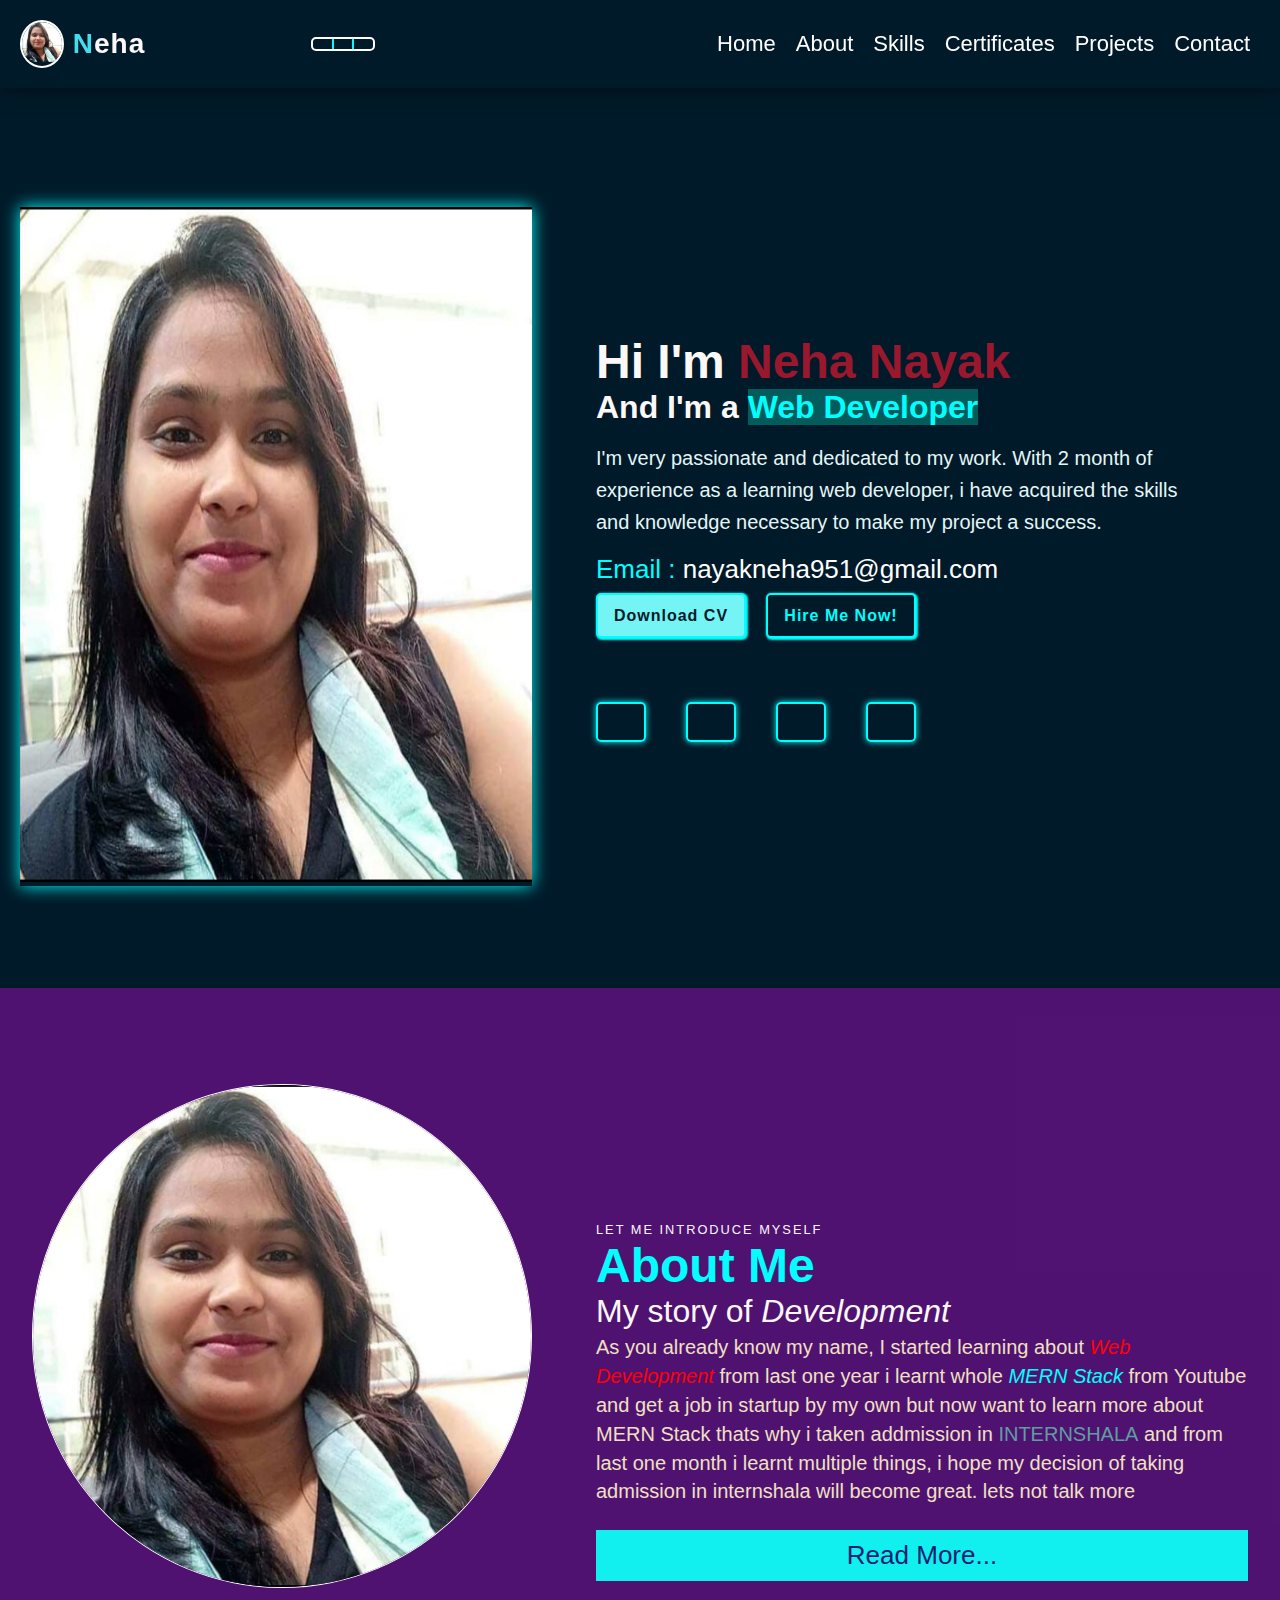
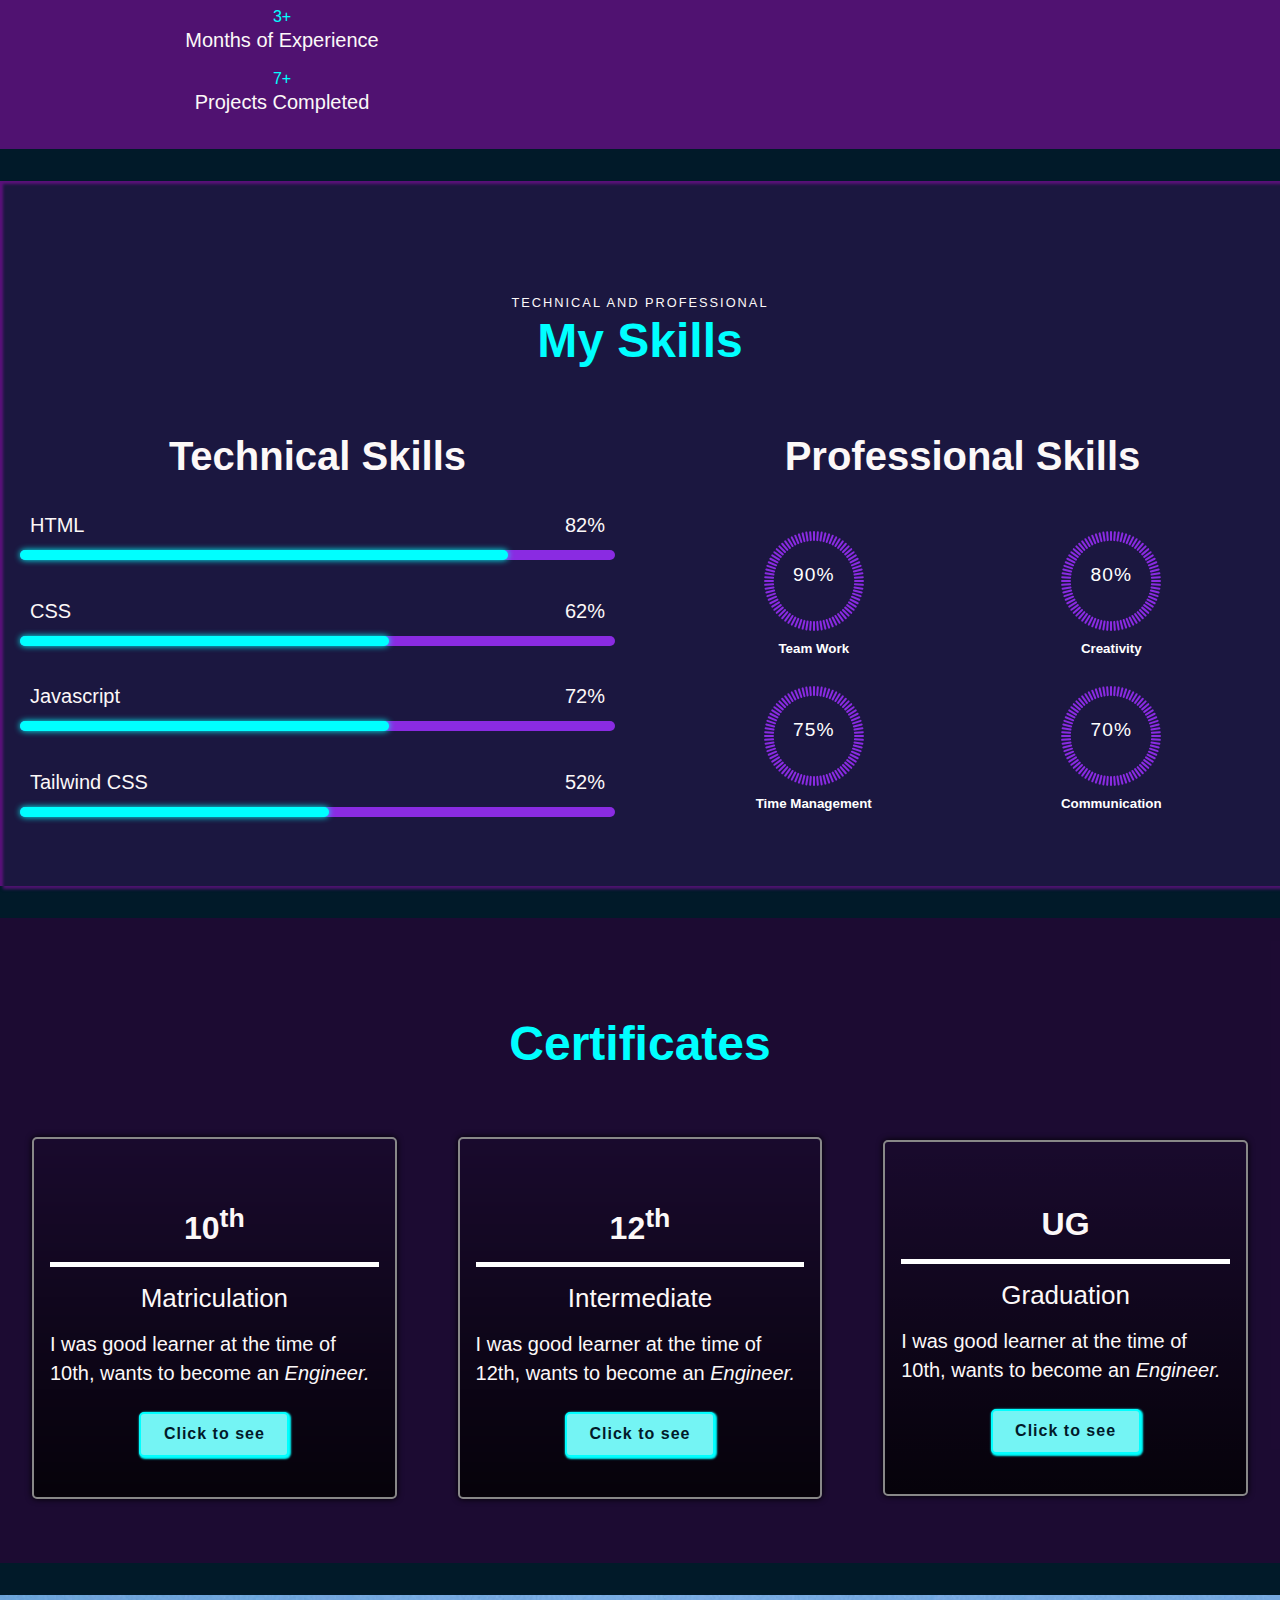
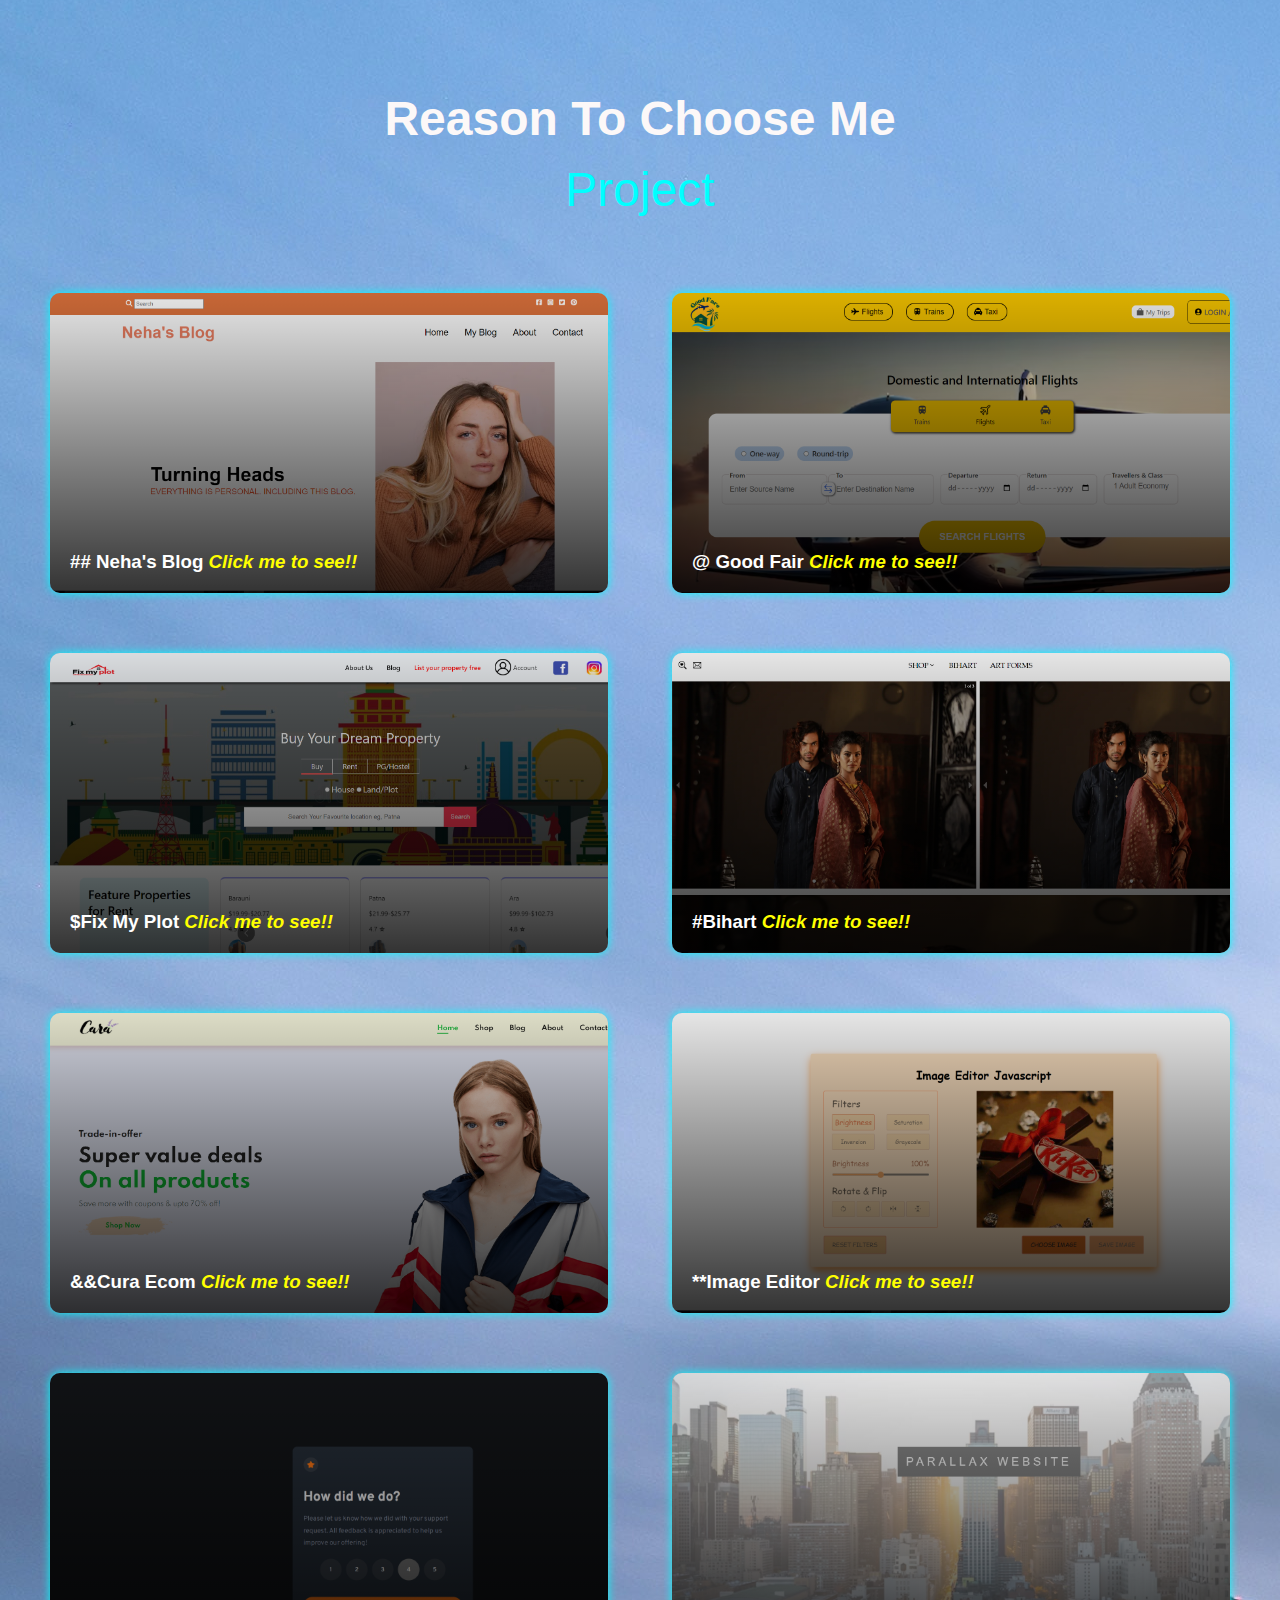
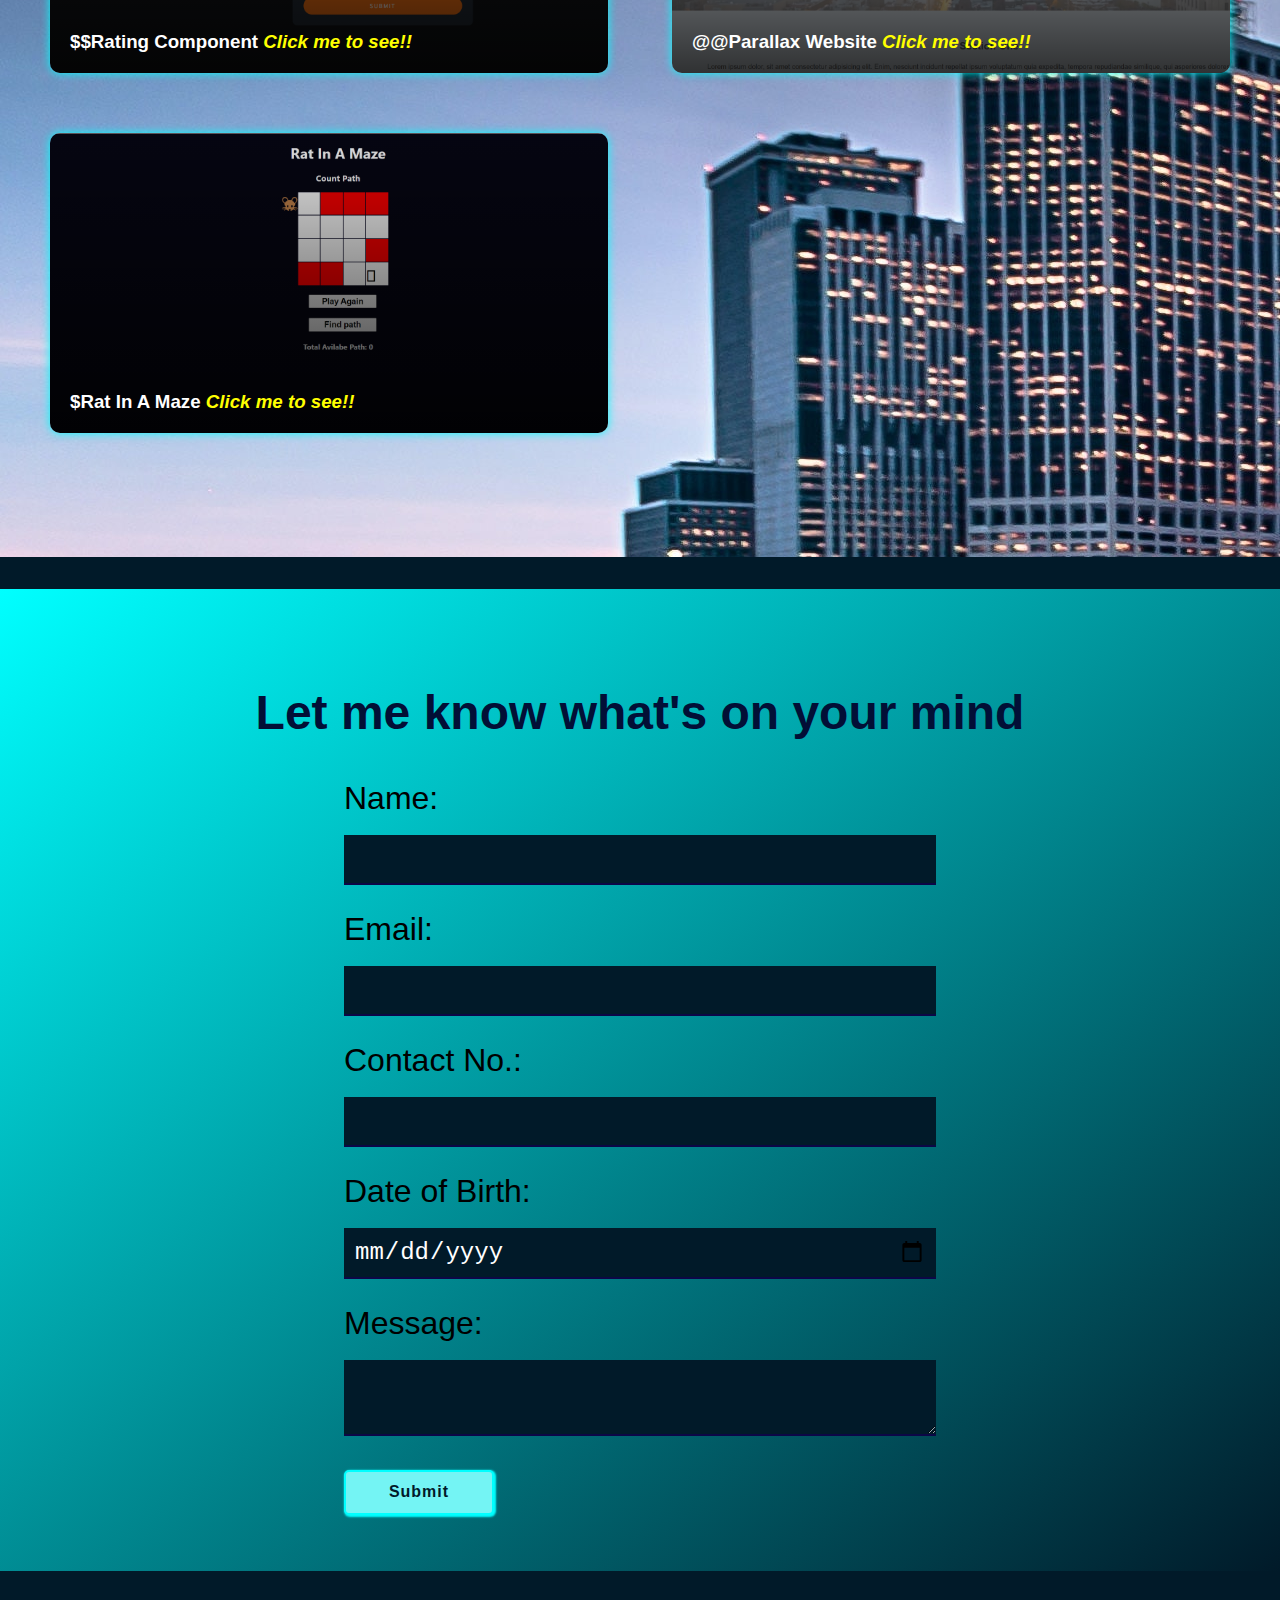
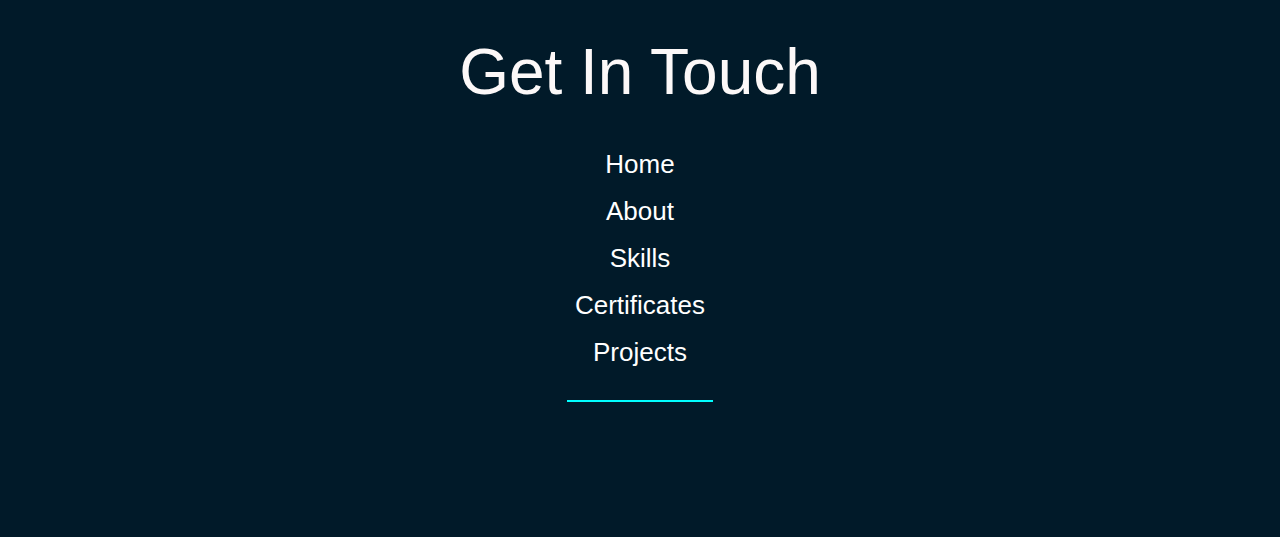
<file: index.html>
<!DOCTYPE html>
<html lang="en">
<head>
    <meta charset="UTF-8">
    <meta http-equiv="X-UA-Compatible" content="IE=edge">
    <meta name="viewport" content="width=device-width, initial-scale=1.0">
    <title>HTML CSS PORTFOLIO</title>
    <link rel="stylesheet" href="./styles/style.css">
    <link rel="stylesheet" href="./styles/mediaquery.css">
    <meta name="NehaNayak" content="portfolio-project">
    <meta name="description" content="portfolio-of-neha">
    <!-- <title></title> -->
    <link rel="stylesheet" href="https://cdnjs.cloudflare.com/ajax/libs/font-awesome/6.5.2/css/all.min.css" integrity="sha512-SnH5WK+bZxgPHs44uWIX+LLJAJ9/2PkPKZ5QiAj6Ta86w+fsb2TkcmfRyVX3pBnMFcV7oQPJkl9QevSCWr3W6A==" crossorigin="anonymous" referrerpolicy="no-referrer" />
</head>
<body>
    <div>
        <div  class="navbar">
            <header class="header-container container">
                <div class="logo flex">
                    <div><img src="./images/logo-img.jpeg" alt="logo-img"></div>
                    <p><span class="n">&nbsp;N</span>eha</p>
                </div>
                <div class="toggle flex ">
                    <span><i class="fa-solid fa-sun"></i></span>
                    <span><i class="fa-solid fa-moon"></i></span>
                </div>
                <input type="checkbox" name="menu-btn-click" id="menu-btn-click">
                <label for="menu-btn-click" class="menu-btn">
                    <i class="fa-solid fa-bars"></i>
                </label>
                <ul class="menu-items flex">
                    <li class="menu-item active"><a href="#home">Home</a></li>
                    <li class="menu-item"><a href="#about">About</a></li>
                    <li class="menu-item"><a href="#skills">Skills</a></li>
                    <li class="menu-item"><a href="#certificates">Certificates</a></li>
                    <li class="menu-item"><a href="#project">Projects</a></li>
                    <li class="menu-item"><a href="#contact">Contact</a></li>
                </ul>
                <div  class="menu-container"><i class="fa-solid fa-bars"></i></div>
            </header>
        </div>
        <section id="home" class="home container flex">
            <div class="home-img">
                <div class="img-box">
                    <img src="images/logo-img.jpeg" alt="home-img">
                </div>
            </div>
            <div class="home-content">
                <h1>Hi I'm <span>Neha Nayak</span></h1>
                <h3>And I'm a <span>Web Developer</span></h3>
                <p>I'm very passionate and dedicated to my work. With 2 month of experience as a learning web developer, i have acquired the skills and knowledge necessary to make my project a success.</p>
                <div class="email">
                    <h5>Email : 
                        <span>nayakneha951@gmail.com</span>
                    </h5>
                </div>
                <div class="btn-box flex">
                    <a href="./files/Resume-Neha Nayak.pdf" download="Resume-Neha Nayak" class="btn">Download CV</a>
                    <a href="https://api.whatsapp.com/send?phone=+91 7909053491&text=Hi, I contacted you Through your PORTFOLIO. Mobile No +91 7909053491" target="blanck" class="btn">Hire Me Now!</a>
                    <!-- <div id="fix-icon-whataap" class="fix-icon-whataap-item">
                        <a href="https://api.whatsapp.com/send?phone=+91 9619008188&text=Hi, I contacted you Through your website. Mobile No +91 9619008188" target="blanck"><img src="image/whatsapp.svg" alt="" title=""></a>
                        </div> -->
                </div>
                <div class="social-icons">
                    <a href="https://www.facebook.com/login/"><i class="fa-brands fa-square-facebook"></i></a>
                    <a href="https://www.instagram.com/accounts/login/?next=https%3A%2F%2Fwww.instagram.com%2Fexplore%2Fpeople%2F%3F__coig_login%3D1"><i class="fa-brands fa-square-instagram"></i></a>
                    <a href="https://x.com/i/flow/login"><i class="fa-brands fa-square-twitter"></i></a>
                    <a href="https://in.linkedin.com/?src=go-pa&trk=sem-ga_campid.14650114788_asid.151761418307_crid.657403558721_kw.linkedin%20login_d.c_tid.kwd-12704335873_n.g_mt.e_geo.9184289&mcid=6844056167778418689&cid=&gad_source=1&gclid=EAIaIQobChMIhezb0o28hgMVsJBLBR2eiQH7EAAYASAAEgJgPfD_BwE&gclsrc=aw.ds"><i class="fa-brands fa-linkedin"></i></a>
                </div>
            </div>
            
        </section>
        <!-- about section--------------------------------------------------------- -->
        <section id="about" class="about container">
            <div class="img-about-container">
                <img src="images/logo-img.jpeg" alt="img-about">
                <div class="info-about1">
                    <span>3+</span>
                    <p>Months of Experience</p>
                </div>
                <div class="info-about1">
                    <span>7+</span>
                    <p>Projects Completed</p>
                </div>
            </div>
            <div class="about-content read-more-container">
                <span class="letme">Let me introduce myself</span>
                <h2>About Me</h2>
                <h3>My story of <em>Development</em></h3>
                <p >As you already know my name, I started learning about <i style="color: red;">Web Development</i> from last one year i learnt whole <em style="color: aqua;">MERN Stack</em> from Youtube and get a job in startup by my own but now  want to learn more about MERN Stack thats why i taken addmission in <strong style="color: cadetblue;">INTERNSHALA</strong> and from last one month i learnt multiple things, i hope my decision of taking admission in internshala will become great. lets not talk more 
                    <span class="read-more-text"> 
                        about myself, we'll talk about this project this is my third internshala project and i will dicuss about this project in next project. Thank You 
                    </span>
                </p>
                <span class="read-more-btn">Read More...</span>
            </div>
        </section>
        <section id="skills" class="skills container">
            <div class="main-text">
                <span class="letme">technical and professional</span>
                <h2>My Skills</h2>
            </div>
            <div class="skill-main">
                <div class="skill-left">
                    <h3>Technical Skills</h3>
                    <div class="skill-bar">
                        <div class="info">
                            <p>HTML</p>
                            <P>82%</P>
                        </div>
                        <div class="bar">
                            <span class="html"></span>
                        </div>
                    </div>

                    <div class="skill-bar">
                        <div class="info">
                            <p>CSS</p>
                            <P>62%</P>
                        </div>
                        <div class="bar">
                            <span class="css"></span>
                        </div>
                    </div>
                    <div class="skill-bar">
                        <div class="info">
                            <p>Javascript</p>
                            <P>72%</P>
                        </div>
                        <div class="bar">
                            <span class="javascript"></span>
                        </div>
                    </div>
                    <div class="skill-bar">
                        <div class="info">
                            <p>Tailwind CSS</p>
                            <P>52%</P>
                        </div>
                        <div class="bar">
                            <span class="tailwind-css"></span>
                        </div>
                    </div>
                </div>
                <div class="skill-right">
                    <h3>Professional Skills</h3>
                    <div class="professional">
                        <div class="box">
                            <div class="circle" data-dots="80" data-percent="90"></div>
                            <div class="text">
                                <big>90%</big>
                                <small>Team Work</small>
                            </div>
                        </div>

                        <div class="box">
                            <div class="circle" data-dots="80" data-percent="80"></div>
                            <div class="text">
                                <big>80%</big>
                                <small>Creativity</small>
                            </div>
                        </div>

                        <div class="box">
                            <div class="circle" data-dots="80" data-percent="90"></div>
                            <div class="text">
                                <big>75%</big>
                                <small>Time Management</small>
                            </div>
                        </div>

                        <div class="box">
                            <div class="circle" data-dots="80" data-percent="70">
                            </div>
                            <div class="text">
                                <big>70%</big>
                                <small>Communication</small>
                            </div>
                        </div>
                        
                        
                        
                    </div>
                </div>
            </div>
        </section>

        <!-- certification section---------------------------------------------------- -->
        <section id="certificates" class="certificate-section container">
            <div class="main-text">
                <h2>Certificates</h2>
            </div>
            <div class="certificate-boxes">
                <div class="certificate-box">
                    <h2>10<sup>th</sup></h2>
                    <h3>Matriculation</h3>
                    <p>I was good learner at the time of 10th, wants to become an <em>Engineer.</em>
                    </p>
                    <div class="btn-box certificate-btn"><a class="btn" href="./images/10.pdf">Click to see</a></div>
                </div>

                <div class="certificate-box">
                    <h2>12<sup>th</sup></h2>
                    <h3>Intermediate</h3>
                    <p>I was good learner at the time of 12th, wants to become an <em>Engineer.</em>
                    </p>
                    <div class="btn-box certificate-btn"><a class="btn" href="./images/12.pdf">Click to see</a></div>
                </div>

                <div class="certificate-box">
                    <h2>UG</h2>
                    <h3>Graduation</h3>
                    <p>I was good learner at the time of 10th, wants to become an <em>Engineer.</em>
                    </p>
                    <div class="btn-box certificate-btn"><a class="btn" href="./images/GRD.pdf">Click to see</a></div>
                </div>  
            </div>
        </section>
        <!-- ============================= -->
            
        <!-- project section -->
        <div >
            <!-- <video autoplay muted loop id="myVideo">
                <source class="video" src="./video/video-1.mp4" type="video/mp4">
            </video> -->
            <section id="project" class="project-container">
                <section class="container quote">
                    <h1>Reason To Choose Me</h1>
                    
                    <h1>Project</h1>
                    <!-- <a class="internshala-btn" href="https://trainings.internshala.com/" target="_blank">Internshala</a> -->
                </section>
                <section class="container sm-blog-container flex">
                    <a target="_blank" href="https://internshalahtmlcssassignment.netlify.app/#" class="sm-blog-card">
                        <h3 class="card-text">## Neha's Blog <em>Click me to see!!</em></h3>
                    </a>
                    <a target="_blank" href="https://funny-blancmange-092514.netlify.app/" class="sm-blog-card">
                        <h3 class="card-text">@ Good Fair <em>Click me to see!!</em></h3>
                    </a>
                    <a target="_blank" href="https://magical-bombolone-227e90.netlify.app/" class="sm-blog-card">
                        <h3 class="card-text">$Fix My Plot <em>Click me to see!!</em></h3>
                    </a>
                    <a  target="_blank" href="https://bihartkingsmanspace.netlify.app/" class="sm-blog-card">
                        <h3 class="card-text">#Bihart <em>Click me to see!!</em></h3>
                    </a>
                    <a target="_blank" href="https://js-ecommerce-website.netlify.app/" class="sm-blog-card">
                        <h3 class="card-text">&&Cura Ecom <em>Click me to see!!</em></h3>
                    </a>
                    <a target="_blank" href="https://image-editor-javascript-project-resum.netlify.app/" class="sm-blog-card">
                        <h3 class="card-text">**Image Editor <em>Click me to see!!</em></h3>
                    </a>
                    <a target="_blank" href="https://interactive-rating-project-ns.netlify.app/" class="sm-blog-card">
                        <h3 class="card-text">$$Rating Component <em>Click me to see!!</em></h3>
                    </a>
                    <a target="_blank" href="https://parallax-website-ns.netlify.app/" class="sm-blog-card">
                        <h3 class="card-text">@@Parallax Website <em>Click me to see!!</em></h3>
                    </a>
                    <a target="_blank" href="https://wondrous-twilight-2c0473.netlify.app/" class="sm-blog-card">
                        <h3 class="card-text">$Rat In A Maze <em>Click me to see!!</em></h3>
                    </a>
                </section>
            </section>
        </div>  
        
        <!-- contact section -->
        <section class="contact-section" id="contact">
            <div class="container flex contact-container">
                <h2>Let me know what's on your mind</h2>
                <form action="#"  class="form">
                    <label for="name">Name:</label><br/>
                    <input name="name" id="name" type="text">
                    <br/>
                    <label for="email">Email:</label><br/>
                    <input name="email" id="email" type="email">
                    <br/>
                    <label for="contactNo">Contact No.:</label><br/>
                    <input name="contactNo" id="contactNo" type="number">
                    <br/>
                    <label for="date">Date of Birth:</label><br/>
                    <input name="date" id="date" type="date">
                    <br/>
                    <label for="msg">Message:</label><br/>
                    <textarea name="msg" id="msg"></textarea>
                    <br/>
                    <!-- <button type="submit">Submit</button> -->
                    <div class="btn-box contact-btn">

                        <a class="btn" href="https://trainings.internshala.com/" target="_blank">Submit</a>
                        <!-- <a class="btn" href="#" target="_blank">Submit</a> -->
                    </div>
                </form>
                <!-- <div class="socialLinks social-icons contact-links">
                    <a class="link hover-link" href="https://www.facebook.com/login/" target="_blank"><i class="fa-brands fa-square-facebook"></i></a>
                    <a class="link hover-link" href="https://www.instagram.com/accounts/login/?hl=en" target="_blank"><i class="fa-brands fa-square-instagram"></i></a>
                    <a class="link hover-link" href="https://twitter.com/" target="_blank"><i class="fa-brands fa-square-twitter"></i></a>
                    <a class="link hover-link" href="https://in.pinterest.com/" target="_blank"><i class="fa-brands fa-pinterest"></i></a>
                </div> -->
            </div>
        </section>
        <!-- footer section-------------------------------------- -->
        <footer class="footer-container container flex">
            <h2>Get In Touch</h2>
            <div class="footer">
                <div class="footer-top">
                    <a href="#home" class="item">Home</a>
                    <a href="#about" class="item">About</a>
                    <a href="#skills" class="item">Skills</a>
                    <a href="#certificates" class="item">Certificates</a>
                    <a href="#project" class="item">Projects</a>
                </div>
            
                <div class="footer-bottom">
                    <!-- <hr> -->
                    <div>
                        <a href="https://api.whatsapp.com/send?phone=+91 7909053491&text=Hi, I contacted you Through your PORTFOLIO. Mobile No +91 7909053491" target="_blank" class="icon"><i class="fa-brands fa-square-whatsapp whatsapp"></i></a>
                        <a target="_blank" href="tel:+917909053491" class="icon"><i class="fa-solid fa-phone call"></i></a>
                        <a target="_blank" href="https://api.whatsapp.com/send?phone=+91 7909053491&text=Hi, I contacted you Through your PORTFOLIO. Mobile No +91 7909053491" class="icon"><i class="fa-solid fa-envelope gmail"></i></a>
                        <a href="https://www.youtube.com/" target="_blank" class="icon"><i class="fa-brands fa-youtube youtube"></i></a>
                    </div>
                </div>
            </div>
        </footer>
    </div>
    <script src="./script.js"></script>
</body>
</html>
</file>
<file: styles/style.css>
*{
    padding: 0;
    margin: 0;
    box-sizing: border-box;
    scroll-behavior: smooth;
}
:root{
    --text-color: rgb(252, 248, 248);
    --hover-color: rgb(43, 255, 0);
    --bg-color: rgb(1, 26, 41);
    
}
body{
    font-family: sans-serif;
    background-color: var(--bg-color);
    color: var(--text-color);
}
h1{
    font-size: 3rem;
}
h2{
    font-size: 2rem;
}
p{
    line-height: 1.8rem;
    font-size: 1.25rem;
}
a{
    text-decoration: none;
    display: inline-block;
}
ul{
    list-style: none;
}
/* utility classes--------------------------------------------------------------------------------------------- */
.small-bold-text{
    font-size: 1rem;
    font-weight: 700;
}
.container{
    /* max-width: 1180px; */
    max-width: 1280px;
    margin-inline: auto;
    padding-inline: 20px;
    overflow: hidden;
}
.flex{
    display: flex;
    align-items: center;
}
.hover-link{
    color: black;
    transition: 0.2s ease-out;
}
.hover-link:hover{
    color: rgb(110, 42, 7);
}
/* header section--------------------------------------------------------------------------------------------------- */
.navbar{
    box-shadow: 0 4px 8px 0 rgba(0, 0, 0, 0.2), 0 6px 20px 0 rgba(0, 0, 0, 0.19);
    /* box-shadow: 10px 10px 8px 20px rgba(0, 0, 0, 0.2); */
    z-index: 1;
    position: sticky;
    left: 0;
    top: 0;
    background-color: rgb(1, 26, 41);
    z-index: 999;
}
header{
    /* position: static; */
    padding-top: 20px;
    padding-bottom: 20px;
    display: flex;
    align-items: center;
    justify-content: space-between;
    width: 100%;
    border-bottom: 2px ;
}
.logo div{
    border: 2px solid white;
    border-radius: 50%;
    overflow: hidden;
}
.logo img{
    width: 2.5rem;
    height: 2.5rem;
}
.logo p{
    font-size: 28px;
    font-weight: 600;
    letter-spacing: 1px;
}
.n{
    color: rgb(71, 219, 236);
}
.toggle{
    border: 2px solid white;
    width: 4rem;
    font-size: 22px;
    border-radius: 5px;
    justify-content: space-around;
}
.toggle span:nth-child(1){
    /* border: .5px solid white; */
    padding: 5px;
    border-right: 2px solid aqua;
    }
.toggle span:nth-child(2){
    padding: 5px;
    border-left: 2px solid aqua;
}
.toggle span:hover{
    background-color: aquamarine;
    color: rgb(2, 2, 53);
    }
.toggle span:hover{
    color: rgb(2, 2, 53);
    background-color: aquamarine;
}
.menu-items{
    font-size: 22px;
    color: white;
    justify-content: space-between;
    transition: all 0.5s ease;
}
.menu-item a:hover{
    color: aqua;
    border-bottom: 2px solid aqua;
    transition: .2s ease-in-out;
}
.menu-items li a{
    color: white;
    padding: 0px 10px;
}
.menu-container{
    display: none;
}
.menu-container i{
    font-size: 22px;
    z-index: 10001;
    cursor: pointer;
}
.menu-btn i{
    color: white;
    font-size: 26px;
    cursor: pointer;
    display: none;
}
#menu-btn-click:checked ~ .menu-btn i:before{
    content: "\f00d";
}
#menu-btn-click{
    display: none;
}
#menu-btn-click:checked ~ .menu-items{
    left: 0;
}
.active a{
    /* border-bottom: 3px solid aqua; */
    /* border-right: 2px solid aqua; */
    color: aqua;
}
/* home section ------------------------------------------------------------------------------------------- */
.home{
    min-height: 100vh;
    height: 100%;
    width: 100%;
    align-items: center;
    gap: 4rem;
    background-color: rgba(1, 26, 41, 0.8);
}
.home-content{
    max-width: 600px;
}
.home-content h1{
    font-size: 3rem;
}
.home-content h1 span{
    color: rgb(153, 24, 45);
}
.home-content h3{
    font-size: 2rem;
}
.home-content h3 span{
    color: aqua;
    /* transition-property: font-size; */
    /* transition-duration: 2s; */
    /* transition-timing-function: linear; */
    /* transition-delay: .1s; */
    background-color: rgb(2, 92, 92);
    /*  */
    animation-name: example;
    animation-duration: 15s;
    animation-iteration-count: infinite;
}
@keyframes example {
    from {font-size: 2rem;}
    to {font-size: 2.5rem;}  
    0%   {background-color:red; left:0px; top:0px;}
    25%  {background-color:yellow; left:200px; top:0px;}
}
.home-content p{
    margin-top: 1rem;
    color: rgb(228, 246, 246);
    line-height: 1.6;
}
.email{
    display: inline-flex;
    color: aqua;
}
.email h5{
    margin-top: 1rem;
    font-size: 26px;
    font-weight: 500;
}
.email h5 span{
    color: white;
}
.btn-box{
    justify-content: space-between;
    width: 320px;
    height: 45px;
    margin: .5rem 0;
}
.btn-box a.btn{
    display: inline-flex;
    justify-content: center;
    align-items: center;
    width: 150px;
    height: 100%;
    background-color: rgb(116, 244, 244);
    color: var(--bg-color);
    font-size: 1rem;
    letter-spacing: 1px;
    font-weight: 600;
    transition: .6s;
    box-shadow: 1px 1px 2px 1px aqua;
    border: 2px solid aqua;
    border-radius: 5px;
    z-index: 1;
    position: relative;
    overflow: hidden;
    
}
a.btn:hover{
    color: rgb(116, 244, 244);
    background-color: rgba(192, 244, 244, 0.347);
}
a.btn::before{
    content: "";
    position: absolute;
    top: 0;
    left: 0;
    background-color: rgba(33, 163, 163, 0.347);
    width: 0;
    height: 100%;
    z-index: -1;
    transition: 4s;
}
a.btn:hover::before{
    width: 100%;
}
a.btn:nth-child(2){
    background-color: var(--bg-color);
    color: aqua;
    
}
a.btn:nth-child(2):hover{
    color: var(--bg-color);
}
a.btn:nth-child(2):hover{
    /* background-color: aqua; */
    background-color: rgba(33, 163, 163, 0.347);
    color: aqua;
}
.social-icons{
    margin-top: 4rem;
    display: flex;
    justify-content: space-between;
    width: 320px;
    height: 40px;
}
.social-icons a{
    display: inline-flex;
    width: 50px;
    height: 100%;
    justify-content: center;
    align-items: center;
    /* background-color: ; */
    border: 2px solid aqua;
    transition: 0.6s;
    box-shadow: 0 0 0.4rem aqua;
    border-radius: 5px;
    position: relative;
    z-index: 1;
    overflow: hidden;
}
.social-icons a i{
    font-size: 1.5rem;
    color: aqua;
}
.social-icons a:hover{
    background-color: rgb(7, 103, 103);
    color: rgb(172, 219, 225);
}
.social-icons a i:hover{
    /* color: rgb(1, 26, 41); */

}
.home-img{
    position: relative;
    
animation-name: home-img;
animation-duration: 4s;
animation-iteration-count: infinite;
padding-bottom: 2rem;
padding-top: 3rem;
}
.img-box{
    text-align: center;
    box-shadow: 0 0px 16px aqua;
    }
    .img-box img{
    height: 75vh;
    width: 40vw;
}
.img-box img:hover{
    height: 76vh;
    width: 41vw;
    transition-duration: 4s;
    transition: linear;
}

@keyframes home-img { 
0%   {top:0px;}
25%  {top:10px;}
50% {top: 15px;}
75% {top: 10px;}
100% {top: 0px;}
}

/* about-section-------------------------------------------------------------------------------------- */
.about{
    display: flex;
    justify-content: center;
    align-items: center;
    gap: 4rem;
    background-color: rgba(134, 14, 161, 0.6);
    /* margin-top: 4rem ; */
    margin-bottom: 2rem;
    padding-bottom: 2rem;
    padding: 2rem;
    padding-top: 6rem;
}
.img-about-container{
    text-align: center;
    position: relative;
}
.img-about-container img{
    max-width: 500px;
    height: auto;
    border: .1px solid white;
    border-radius: 50%;
}
.info-about1{
    margin-top: 1rem;
}
.info-about1 span{
    color: aqua;
}
.about-content{

}
.letme{
    font-size: 0.8rem;
    font-weight: 200;
    letter-spacing: 2px;
    text-transform: uppercase;
}
.about-content h2{
    font-weight: 700;
    font-size: 3rem;
    color: aqua;
}
.about-content h3{
    font-weight: 500;
    font-size: 2rem;
    margin-bottom: 0.2rem;
}
.about-content p{
    font-weight: 300;
    /* font-size: 3rem; */
    color: rgb(239, 224, 194);
    margin-bottom: 1.5rem;
}
.read-more-text{
    display: none;
}
.read-more-text--show{
    display: inline;
}
.read-more-btn{
    display: flex;
    color: rgb(4, 31, 111);
    font-size: 26px;
    font-weight: 300;
    background-color: rgb(18, 239, 239);
    justify-content: center;
    align-items: center;
    text-align: center;
    padding: 10px;
}
.read-more-btn:hover{
    color: rgb(18, 239, 239);
    background-color: rgb(4, 31, 111);
    font-size: 28px;
    transition: ease-in-out;
}

/* skills section--------------------------------------------- */
.skills{
    background-color: rgba(134, 14, 161, 0.2);
    box-shadow: inset 3px 3px 3px rgba(134, 14, 161, 0.6), 3px 3px 3px rgba(134, 14, 161, 0.6);
    padding-bottom: 2rem;
    padding-top: 3rem;
}
.main-text{
    text-align: center;
    padding: 2rem;
    margin: 2rem;
}
.main-text h2{
    color: aqua;
    font-size: 3rem;
}
.skill-main{
    width: 100%;
    display: grid;
    grid-template-columns: repeat(2, 1fr);
    grid-row-gap: 30px;
    grid-column-gap: 50px;

}
.skill-bar{
    margin-bottom: 2.3rem;
}
.skill-main h3{
    margin-bottom: 2rem;
    font-size: 2.5rem;
    text-align: center;
}
.skill-left .skill-bar .info{
    display: flex;
    justify-content: space-between;
    align-items: center;
    padding: 0 10px;
}
.skill-left .skill-bar .bar{
    width: 100%;
    height: 10px;
    background-color: blueviolet;
    border-radius: 25px;
    margin-top: 10px;
    position: relative;
}
.skill-bar .bar span{
    width: 50%;
    height: 100%;
    position: absolute;
    left: 0;
    background: aqua;
    border-radius: 24px;
    box-shadow: 0 0 6px aqua;
}
.skill-bar .bar .html{
    width: 82%;
    animation: html 2s;
}
@keyframes html{
    0% {width: 0%;}
    100% {width: 82%;}
}
.skill-bar .bar .css{
    width: 62%;
    animation: css 3s;
}
@keyframes css{
    0% {width: 0%;}
    100% {width: 62%;}
}
.skill-bar .bar .javascript{
    width: 62%;
    animation: javascript 4s;
}
@keyframes javascript{
    0% {width: 0%;}
    100% {width: 62%;}
}
.skill-bar .bar .tailwind-css{
    width: 52%;
    animation: tailwind-css 5s;
}
@keyframes tailwind-css{
    0% {width: 0%;}
    100% {width: 52%;}
}
/* --------- */
.professional{
    display: grid;
    grid-template-columns: 1fr 1fr;
}
.box{
    margin: 10px 0;
    position: relative;
    flex: 1 1 15rem;
}
.box .text{
    text-align: center;
    color: white;
    font-size: 1rem;
}
.box .text big{
    font-size: 400;
    letter-spacing: 1px;
    position: absolute;
    top: 40%;
    left: 50%;
    transform: translate(-50%, -50%);
}
.box .text small{
    display: block;
    font-weight: 600;
}
.circle{
    width: 100%;
    height: 120px;
    display: flex;
    justify-content: center;
    align-items: center;
    /* border: 2px solid white; */
}
.circle .points{
    width: 2px;
    height: 10px;
    background-color: blueviolet;
    position: absolute;
    border-radius: 3px;
    transform: rotate(calc(var(--i)*var(--rot)))
                translateY(-45px);
                
    
}
@keyframes glow{
    0%{
        background: blueviolet;
        box-shadow: none;
    }
    100%{
        background: aqua;
        box-shadow: 0 0 6px aqua;
    }
}
.points.marked{
    
    animation: glow 0.04s linear forwards;
    animation-delay: calc(var(--i)*0.05s);
}
/* certificate-section-------------------------------------------------------------- */
.certificate-section{
    background-color: rgba(47, 1, 57, 0.6);
    padding: 2rem;
    padding-bottom: 4rem;
    /* text-align: center; */
    margin-top: 2rem;
}
.main-text{
    text-align: center;
}
.main-text h2{
    text-align: center;
    padding: 1px;
    margin: 1px;
}
.certificate-boxes{
    display: flex;
    flex-direction: row;
    flex-wrap: wrap;
    justify-content: space-between;
    align-items: center;
}
.certificate-box{
    width: 30%;
    height: 100%;
    background-color: #031754;
    border: 2px solid #888;
    border-radius: 5px;
    box-shadow: 0 0 6px black;
    padding: 2rem 1rem;
    background: linear-gradient(rgb(0, 0, 0, 0.1),
     rgb(0, 0, 0, 0.8)), url(../images/10.pdf);
    background-size: cover;
    
}
.certificate-box h2{
    text-align: center;
    /* color: black; */
    border-bottom: 5px solid white;
    padding: 2rem;
    padding-bottom: 1rem;
}
.certificate-box h3{
    text-align: center;
    padding: 1rem 0;
    font-size: 26px;
    font-weight: 400;
}
.certificate-box p{
    padding-bottom: 1rem
}
.certificate-btn{
    /* display: flex; */
    text-align: center;
    /* justify-content: center; */
    /* align-items: center; */
    width: 100%;
}
.certificate-btn a{
    text-align: center;
}
/* ======================================== */


/* sm-blog-container */
#myVideo {
    position: sticky;
    right: 0;
    bottom: 0;
    min-width: 100%; 
    min-height: 100%;
  }
.project-container{
    background-color: rgb(51, 6, 94);
    background-image: url(../images/background-img.jpg);
    margin: 2rem 0;
    padding: 4rem 0;
    z-index: 9;
    padding-top: 6rem;
}
.quote h1{
    display: flex;
    text-align: center;
    justify-content: center;
    align-items: center;
}
.quote :nth-child(2){
    color: aqua;
    margin: 1rem;
    font-weight: 500;
}

.sm-blog-container{
    justify-content: space-between;
    margin-block: 30px;
    flex-wrap: wrap;
}
.sm-blog-card{
    width: 45%;
    position: relative;
    height: 300px;
    background: black;
    background: linear-gradient(rgb(0, 0, 0, 0.1),
     rgb(0, 0, 0, 0.8)), url(../images/project-1.png);
    background-size: cover;
    transition: 0.2s ease-in-out;
    margin: 30px;
    box-shadow: 0 0 10px aqua;
    border-radius: 10px;
}
.sm-blog-card:hover{
    box-shadow: 0 0 30px rgb(2, 2, 61);
}
.card-text{
    position: absolute;
    bottom: 20px;
    left: 20px;
    right: 20px;
    color: white;
}
.card-text em{
    color: yellow;
}
.card-text em:hover{
    color: red;
}
.sm-blog-container :nth-child(2){
    background: linear-gradient(rgb(0, 0, 0, 0.1), rgb(0, 0, 0, 0.8)), url(../images/project-2.png);
    background-size: cover;
    object-fit: contain;
}
.sm-blog-container :nth-child(3){
    background: linear-gradient(rgb(0, 0, 0, 0.1), rgb(0, 0, 0, 0.8)), url(../images/project-3.png);
    background-size: cover;
}
.sm-blog-container :nth-child(4){
    background: linear-gradient(rgb(0, 0, 0, 0.1), rgb(0, 0, 0, 0.8)), url(../images/project-4.png);
    background-size: cover;
}
.sm-blog-container :nth-child(5){
    background: linear-gradient(rgb(0, 0, 0, 0.1), rgb(0, 0, 0, 0.8)), url(../images/project-5.png);
    background-size: cover;
}
.sm-blog-container :nth-child(6){
    background: linear-gradient(rgb(0, 0, 0, 0.1), rgb(0, 0, 0, 0.8)), url(../images/project-6.png);
    background-size: cover;
}
.sm-blog-container :nth-child(7){
    background: linear-gradient(rgb(0, 0, 0, 0.1), rgb(0, 0, 0, 0.8)), url(../images/project-7.png);
    background-size: cover;
}
.sm-blog-container :nth-child(8){
    background: linear-gradient(rgb(0, 0, 0, 0.1), rgb(0, 0, 0, 0.8)), url(../images/project-8.png);
    background-size: cover;
}
.sm-blog-container :nth-child(9){
    background: linear-gradient(rgb(0, 0, 0, 0.1), rgb(0, 0, 0, 0.8)), url(../images/project-9.png);
    background-size: cover;
}


/* contact-section */
.contact-section{
    background-color: rgb(14, 2, 84);
    background-image: linear-gradient(to bottom right,aqua, rgb(1, 26, 41));
}
.contact-container{
    align-items: center;
    flex-direction: column;
    gap: 40px;
    padding: 3rem;
    padding-top: 6rem;
}
.contact-container h2{
    color: #020f36;
    font-size: 3rem;
}
.form{
    width: 50%;
    display: flex;
    flex-direction: column;
}
.form label{
    font-size: 2rem;
    font-weight: 400;
    color: black;
}
.form input, textarea{
    background-color: var(--bg-color);
    font-size: 1.5rem;
    padding: 10px;
    border: none; 
    border-bottom: 2px solid rgb(12, 7, 70); 
    margin-bottom: .5rem; 
    color: white;
}
.form input:focus{
    border: none;
}
.contact-btn{
    /* text-align: end;
    display: flex;
    justify-content: end;
    align-items: center; */

    /* border: 2px solid black; */
}
.contact-links{
    border: 2px solid black;
    font-size: 30px;
    color: black;
    display: flex;
    justify-content: flex-end;
}

.socialLinks{
    margin-top: 1px;
    
}

/* footer-container--------------------------------------------------------------------- */
.footer-container{
    align-items:center;
    justify-content: center;
    flex-direction: column;
    padding: 2rem 0 4rem 0;
}
.footer-container h2{
    font-size: 4rem;
    font-weight: 400;
    margin: 2rem 0;
}
.footer{
    /* display: flex; */
    /* flex-direction: column; */
    margin-bottom: 2rem;
}

.footer-top{
    display: flex;
    flex-direction: column;
    text-align: center;
    /* border-bottom: 2px solid aqua; */
}
.footer-top a{
    font-size: 26px;
    font-weight: 400;
    color: white;
    margin: .5rem;
    /* border-bottom: 2px solid white; */
}
.footer-top a:hover{
    color: aqua;
    border-bottom: 2px solid aqua;
}
.footer-bottom{
    display: flex;
    /* padding: 2rem; */
    margin-top: 1.5rem;
    border-top: 2px solid aqua;
}
.footer-bottom .icon{
    margin: .5rem;
    padding: .5rem;
    font-size: 2rem;
    
}
.footer-bottom .icon:hover{
    /* transition:ease-in-out; */
    /* font-size: 2.2rem; */
}
    
.icon .whatsapp{
    color: rgb(10, 243, 10);
}
.icon .whatsapp:hover{
    transition:ease-in-out;
    font-size: 2.2rem;
}
.icon .call{
    color: white;
}
.icon .call:hover{
    transition:ease-in-out;
    font-size: 2.2rem;
}
.gmail{
    /* background-image: linear-gradient(to bottom right, red, white); */
    color: white;
}
.gmail:hover{
    transition:ease-in-out;
    font-size: 2.2rem;
}
.icon .youtube{
    color: red;
}
.icon .youtube:hover{
    transition:ease-in-out;
    font-size: 2.5rem;
}
</file>
<file: styles/mediaquery.css>
@media screen and (max-width: 1252px){
    .sm-blog-card{
        width: 43%;
    } 
}
@media screen and (max-width: 991px){
    .sm-blog-container{

        justify-content: center;
        align-items: center;
        /* width: 100%; */
    }
    .sm-blog-card{
        width: 100%;
    }
    .img-box img{
        height: 60vh;
        width: 40vw;
    }
    .img-box img:hover{
        height: 62vh;
        width: 41vw;
    }
    /* for responsive navbar */
    .menu-items{
        position: fixed;
        top: 80px;
        left: -100%;
        /* right: -100%; */
        background-color: rgba(2, 12, 60, 0.9);
        /* background-color: rgba(0, 0, 0, 0.9); */
        height: 50vh;
        width: 100%;
        display: block;
        text-align: center;
    }
    .menu-items li{
        margin: 30px 0;   
    }
    .menu-items li a:hover{
        color: aqua;
    }
    .menu-btn i{
        display: block;
    }
}
@media screen and (max-width: 768px){
    .home{
        display: flex;
        flex-direction: column;
        flex-direction: row-reverse, column ;
        gap: 2rem;
        }
        .home-content{
        padding: 3rem;
        padding-top: 1px;
    }
    .home-content{
        max-width: 700px;
    }
    .social-icons{
        margin-top: 2rem;
    }
    .img-box img{
        height: 40vh;
        width: 50vw;
    }
    .img-box img:hover{
        height: 41vh;
        width: 51vw;
    }
    /* about------------------------------------------- */
    .about{
        flex-direction: column;
    }
    .img-about-container img{
        max-width: 300px;
        width: 300px;
        height: 300px;
        border: .1px solid white;
        border-radius: 50%;
    }
    /* skill */
    .skill-main{
        grid-template-columns: repeat(1, 1fr);
        grid-template-rows: 1fr 1fr;
    
    }
    /* certificate */
    .certificate-section{
        background-color: rgba(47, 1, 57, 0.6);
        padding: 1px;
        padding-bottom: .1rem;
        /* text-align: center; */
    }
    .certificate-boxes{
        flex-direction: column;
        gap: 1rem;
    }
    .certificate-box{
        width: 75%;
        height: 90%;
       
    }
    
    /* contact */
    .form{
        width: 100%;
    }
}
@media screen and (max-width: 479px){
    .img-box img{
        height: 40vh;
        width: 80vw;
    }
    .img-box img:hover{
        height: 41vh;
        width: 85vw;
    }
    .home-content{
        padding: 2px;
    }
    .home-content{
        padding: 1px;
        padding-top: 1px;
        padding-bottom: 2rem;
    }
    .home-content{
        max-width: 100%;
    }
    /* skill */
    .skill-main{
        grid-template-columns: repeat(1, 1fr);
        grid-template-rows: 1fr 1fr;
    
    }
    /* certificate */
    .certificate-section{
        padding: 1rem;
        padding-bottom: 4rem; 
        margin-top: 2rem;
        
    }
    .certificate-boxes{
        flex-direction: column;
        gap: 1rem;
    }
    .certificate-box{
        width: 90%;
        height: 90%;
       
    }
    .footer-container h2{
        font-size: 3rem;
        font-weight: 400;
        margin: 2rem 0;
    }
}

@media screen and (max-width: 479px){

    .main-text h2 {
        color: aqua;
        font-size: 2.3rem;
    }
}
</file>
